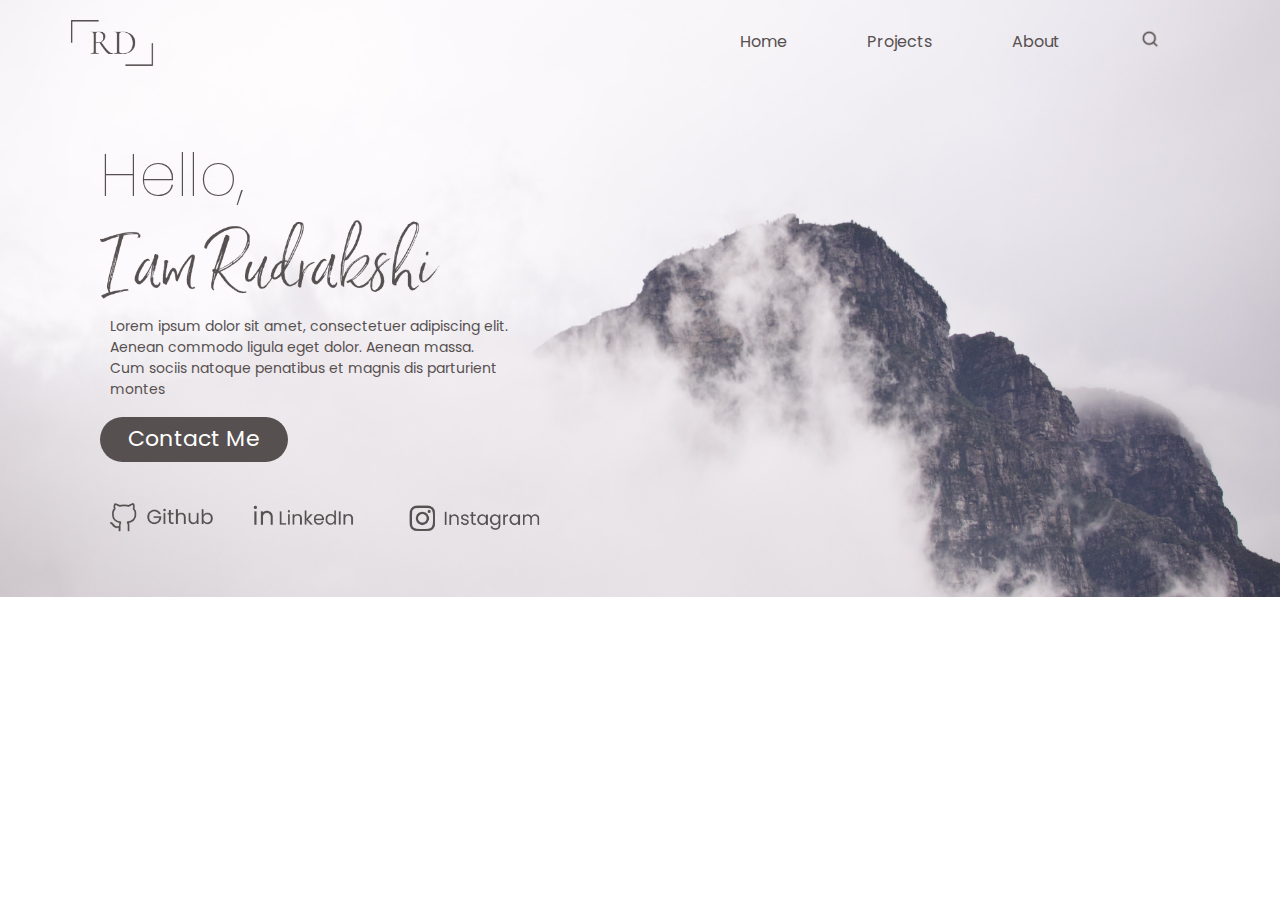
<file: index.html>
<!DOCTYPE html>
<html lang="en">
<head>
    <meta charset="UTF-8">
    <meta http-equiv="X-UA-Compatible" content="IE=edge">
    <meta name="viewport" content="width=device-width, initial-scale=1.0">
    <title>Home</title>
    <link rel="stylesheet" href="style.css">
</head>
<body>
   <div class="logo">
       <a href = "#"><img src = "Images/Logo.png"></a>
   </div>
   <div class="container">
       <div class="wrapper">
           <nav>
               <ul class="nav-items">
                   <li>
                       <a href="#">Home</a>
                   </li>
                   <li>
                    <a href="https://github.com/">Projects</a>
                   </li>
                   <li>
                    <a href="About.html" >About</a>
                   </li>
                   <li>
                    <div class="nav-btn-container" href="#">
                        <img class="search-btn" src="Images/searchbutton.png">
                    <div>
                   </li>
               </ul>
           </nav>
       </div>
   </div>

   <div class="header-container">
       <div class="wrapper">
           <header>
               <div class="hero-container">
                   <h1>Hello,</h1>
                   <h2>
                       <img src="Images/introname.png">
                   </h2>
                   <p>
                    Lorem ipsum dolor sit amet, consectetuer adipiscing elit. Aenean commodo ligula eget dolor. Aenean massa. Cum sociis natoque penatibus et magnis dis parturient montes
                   </p>
                   <a href="#">Contact Me</a>
               </div>
           </header>

           <div class="social-icons">
               <a href="https://github.com/rudrakshi28">
               <img src="Images/Github.png" alt="github" height="35">
               </a>
               <a href="https://in.linkedin.com/in/rudrakshi-deshpande-29894b205">
               <img src="Images/Linkedin.png" alt="Linkedin" height="35" hspace=32 vpsace=5>
               </a>
               <a href="https://www.instagram.com/">
                <img src="Images/Instagram.png" alt="Instagram" height="35" >
                </a>
           </div>
       </div>
   </div>
</body>
</html>
</file>
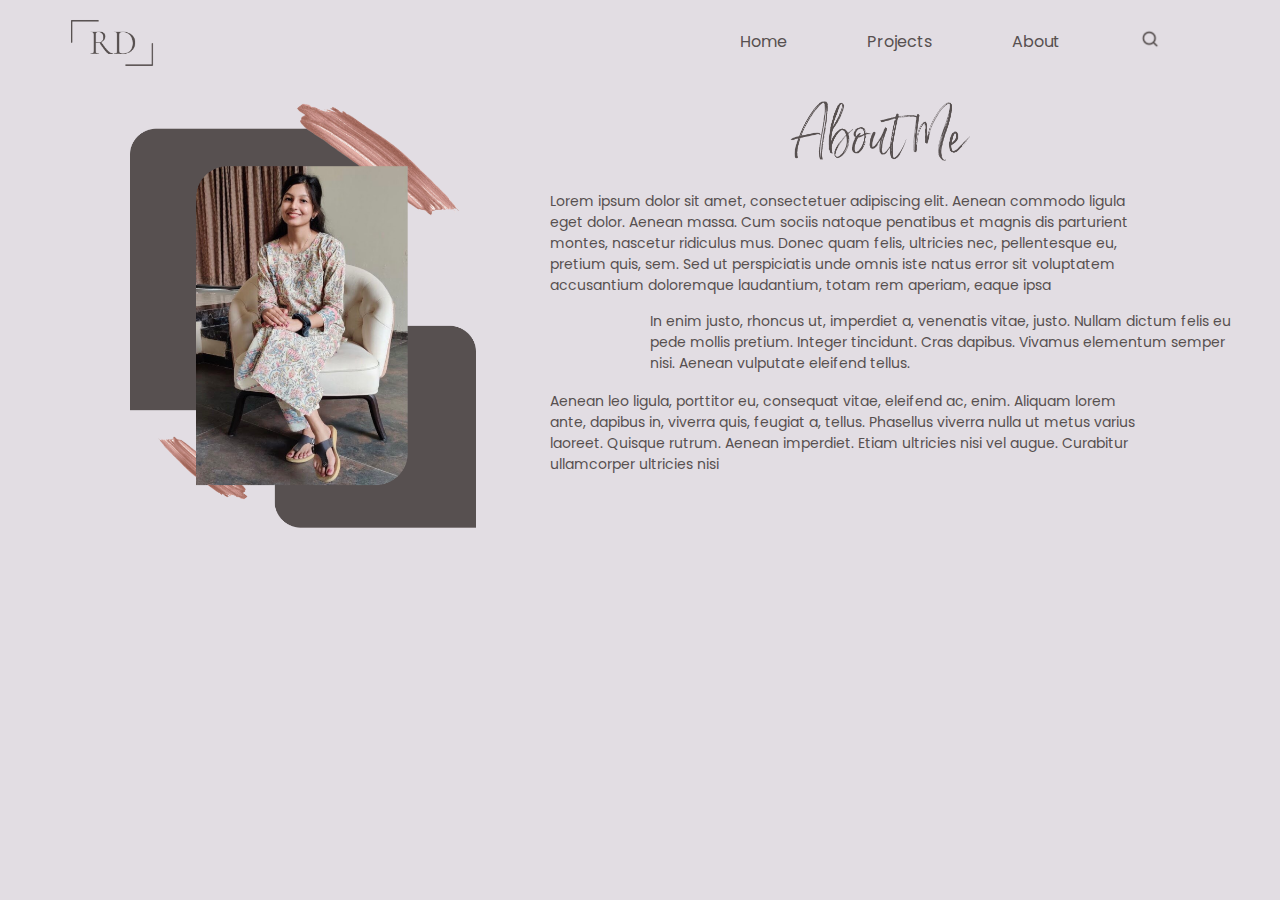
<file: About.html>
<!DOCTYPE html>
<html lang="en">
<head>
    <meta charset="UTF-8">
    <meta http-equiv="X-UA-Compatible" content="IE=edge">
    <meta name="viewport" content="width=device-width, initial-scale=1.0">
    <title>About</title>
    <link rel="stylesheet" href="styleabout.css">
</head>
<body>
</head>
<body>
   <div class="logo">
       <a href = "#"><img src = "Images/Logo.png"></a>
   </div>
   <div class="container">
       <div class="wrapper">
           <nav>
               <ul class="nav-items">
                   <li>
                       <a href="index.html">Home</a>
                   </li>
                   <li>
                    <a href="https://github.com/">Projects</a>
                   </li>
                   <li>
                    <a href="#" >About</a>
                   </li>
                   <li>
                    <div class="nav-btn-container" href="#">
                        <img class="search-btn" src="Images/searchbutton.png">
                    <div>
                   </li>
               </ul>
           </nav>
       </div>
   </div>
   <div class="header-container">
    <div class="wrapper">
        <header>
            <div class="hero-container">
                <img src ="ImagesAbout/About.png">
                <h1>
                    <img src="ImagesAbout/About Me.png">
                </h1>
                <p1>
                    Lorem ipsum dolor sit amet, consectetuer adipiscing elit. Aenean commodo ligula eget dolor. Aenean massa. Cum sociis natoque penatibus et magnis dis parturient montes, nascetur ridiculus mus. Donec quam felis, ultricies nec, pellentesque eu, pretium quis, sem. Sed ut perspiciatis unde omnis iste natus error sit voluptatem accusantium doloremque laudantium, totam rem aperiam, eaque ipsa
                </p1>
                <p2>
                    In enim justo, rhoncus ut, imperdiet a, venenatis vitae, justo. Nullam dictum felis eu pede mollis pretium. Integer tincidunt. Cras dapibus. Vivamus elementum semper nisi. Aenean vulputate eleifend tellus.
                </p2>
                <p3>
                    Aenean leo ligula, porttitor eu, consequat vitae, eleifend ac, enim. Aliquam lorem ante, dapibus in, viverra quis, feugiat a, tellus. Phasellus viverra nulla ut metus varius laoreet. Quisque rutrum. Aenean imperdiet. Etiam ultricies nisi vel augue. Curabitur ullamcorper ultricies nisi
                </p3>
</body>
</html>
</file>
<file: style.css>
@import url('https://fonts.googleapis.com/css2?family=Poppins&display=swap');
.box{
    box-sizing: border-box;
    margin: 0;
}    
body{
    background-image: url(Images/final2.png);
    background-repeat: no-repeat;
    background-size: cover;
    font-family: 'Poppins', sans-serif;
}
.logo img{
    position: absolute;
    max-height: 150px;
    max-width: 250px;
    margin-left: 30px;
    margin-top: -40px;
}
/* Navigation */
.wrapper{
    max-width: 1200px;
    margin: 0 auto;
}
nav{
    display: flex;
    align-items: center;
    justify-content: space-between;
}
nav ul{
    display: flex;
    margin-left: 55%;
}
.nav-items li{
    list-style: none;
    margin-right: 50%;
    margin-top: 5px;
}
.nav-items li a{
    color: #575050;
    text-decoration: none;
    dislay: inline-block;
}
.nav-items li a:hover{
    color:	#86A3C3;
    transition: .9s;
    text-decoration: underline;
}
.nav-btn-container img{
    position: absolute;
    max-height: 20px;
    max-width: 20px;
}
header h1{
    color: #575050;
    margin-top: 60px;
    margin-left: 60px;
    font-size: 60px;
    font-weight: lighter;
}
header h2{
    color: #575050;
    margin-left: 60px;
    margin-top: -40px;
    font-size: 30px;
    font-weight: lighter;
}
header img{
    max-width: 340px;
    max-height: 100px;
}
header a{
    font-family: Poppins;
    color: white;
    font-size: 22px;
    text-decoration: none;
    margin-left: 60px;
    text-align: center;
    margin-top: 80px;

    width: 140px;
    height: 10px;
    background: #575050;
    border-radius: 50px;
    padding-left: 24px;
    padding-right: 24px;
    padding-top: 5px;
    padding-bottom: 30px;
    display: inline-block;
    transition: 300ms;
}
header a:hover{
    transform: translateY(-8px);
}
.social-icons{
    display: flex;
    align-items: center;
    padding-left: 70px;
    padding-top: 40px;
}

header p{
    position: absolute;
    width: 400px;
    height: 100px;
    margin-left: 70px;
    top: 294px;
    font-family: Poppins;
    font-style: normal;
    font-weight: normal;
    font-size: 14px;
    display: flex;
    align-items: center;
    color: #575050;
}
</file>
<file: styleabout.css>
@import url('https://fonts.googleapis.com/css2?family=Poppins&display=swap');
.box{
    box-sizing: border-box;
    margin: 0;
}    
body{
    background-color: #E2DDE3;
    background-repeat: no-repeat;
    background-size: cover;
    font-family: 'Poppins', sans-serif;
}
.logo img{
    position: absolute;
    max-height: 150px;
    max-width: 250px;
    margin-left: 30px;
    margin-top: -40px;
}
/* Navigation */
.wrapper{
    max-width: 1200px;
    margin: 0 auto;
}
nav{
    display: flex;
    align-items: center;
    justify-content: space-between;
}
nav ul{
    display: flex;
    margin-left: 55%;
}
.nav-items li{
    list-style: none;
    margin-right: 50%;
    margin-top: 5px;
}
.nav-items li a{
    color: #575050;
    text-decoration: none;
    dislay: inline-block;
}
.nav-items li a:hover{
    color:	#86A3C3;
    transition: .9s;
    text-decoration: underline;
}
.nav-btn-container img{
    position: absolute;
    max-height: 20px;
    max-width: 20px;
}
header img{
    position: absolute;
    width: 354.54px;
    height: 476.79px;
    margin-left: 90px;
    margin-top: -40px ;    
}
header h1 img{
    position: absolute;
    width: 180px;
    height: 60px;
    left: 700px;
    margin-top: 10px;
}
header p1{
    position: absolute;
    width: 600px;
    height: 180px;
    left: 550px;
    margin-top: 100px;

    font-family: Poppins;
    font-style: normal;
    font-weight: normal;
    font-size: 14px;
    color: #575050;
}
header p2{
    position: absolute;
    width: 600px;
    height: 180px;
    left: 650px;
    margin-top: 220px;

    font-family: Poppins;
    font-style: normal;
    font-weight: normal;
    font-size: 14px;
    color: #575050;
}
header p3{
    position: absolute;
    width: 600px;
    height: 180px;
    left: 550px;
    margin-top: 300px;

    font-family: Poppins;
    font-style: normal;
    font-weight: normal;
    font-size: 14px;
    color: #575050;
}
</file>
